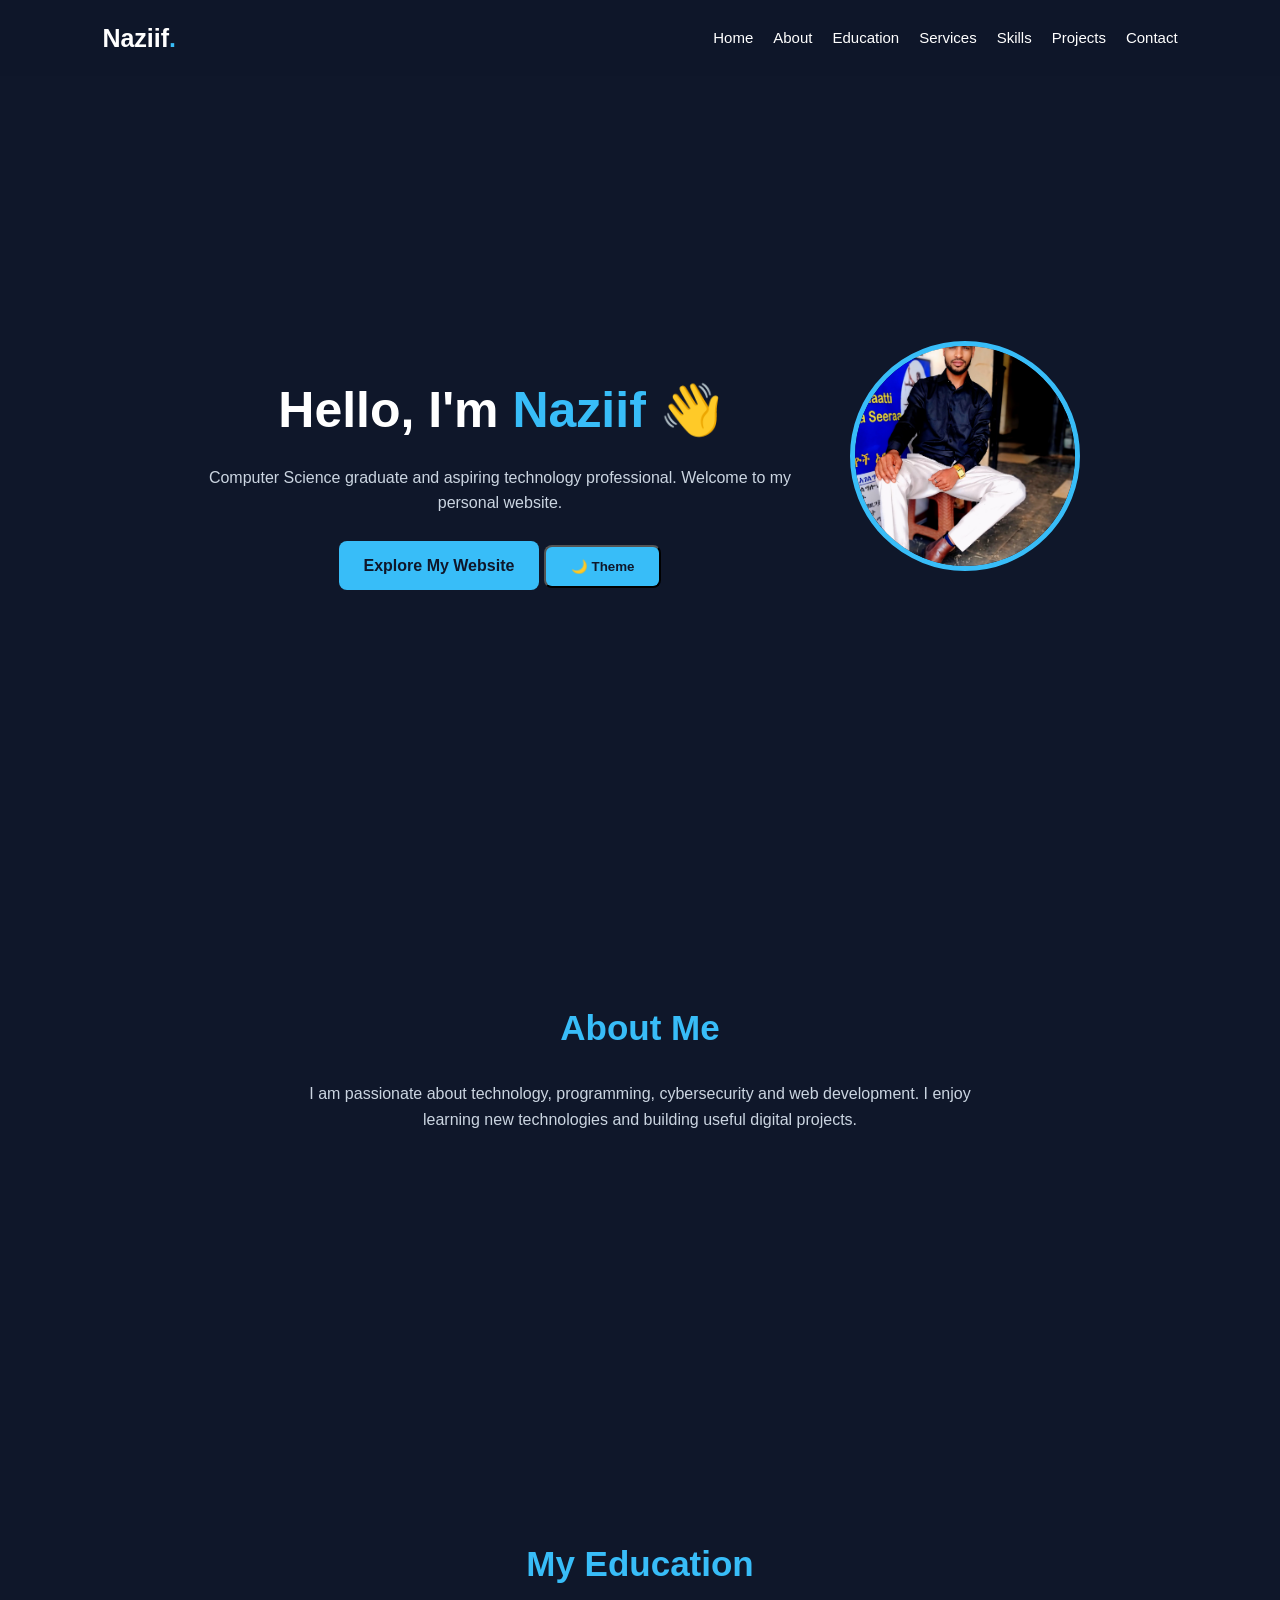
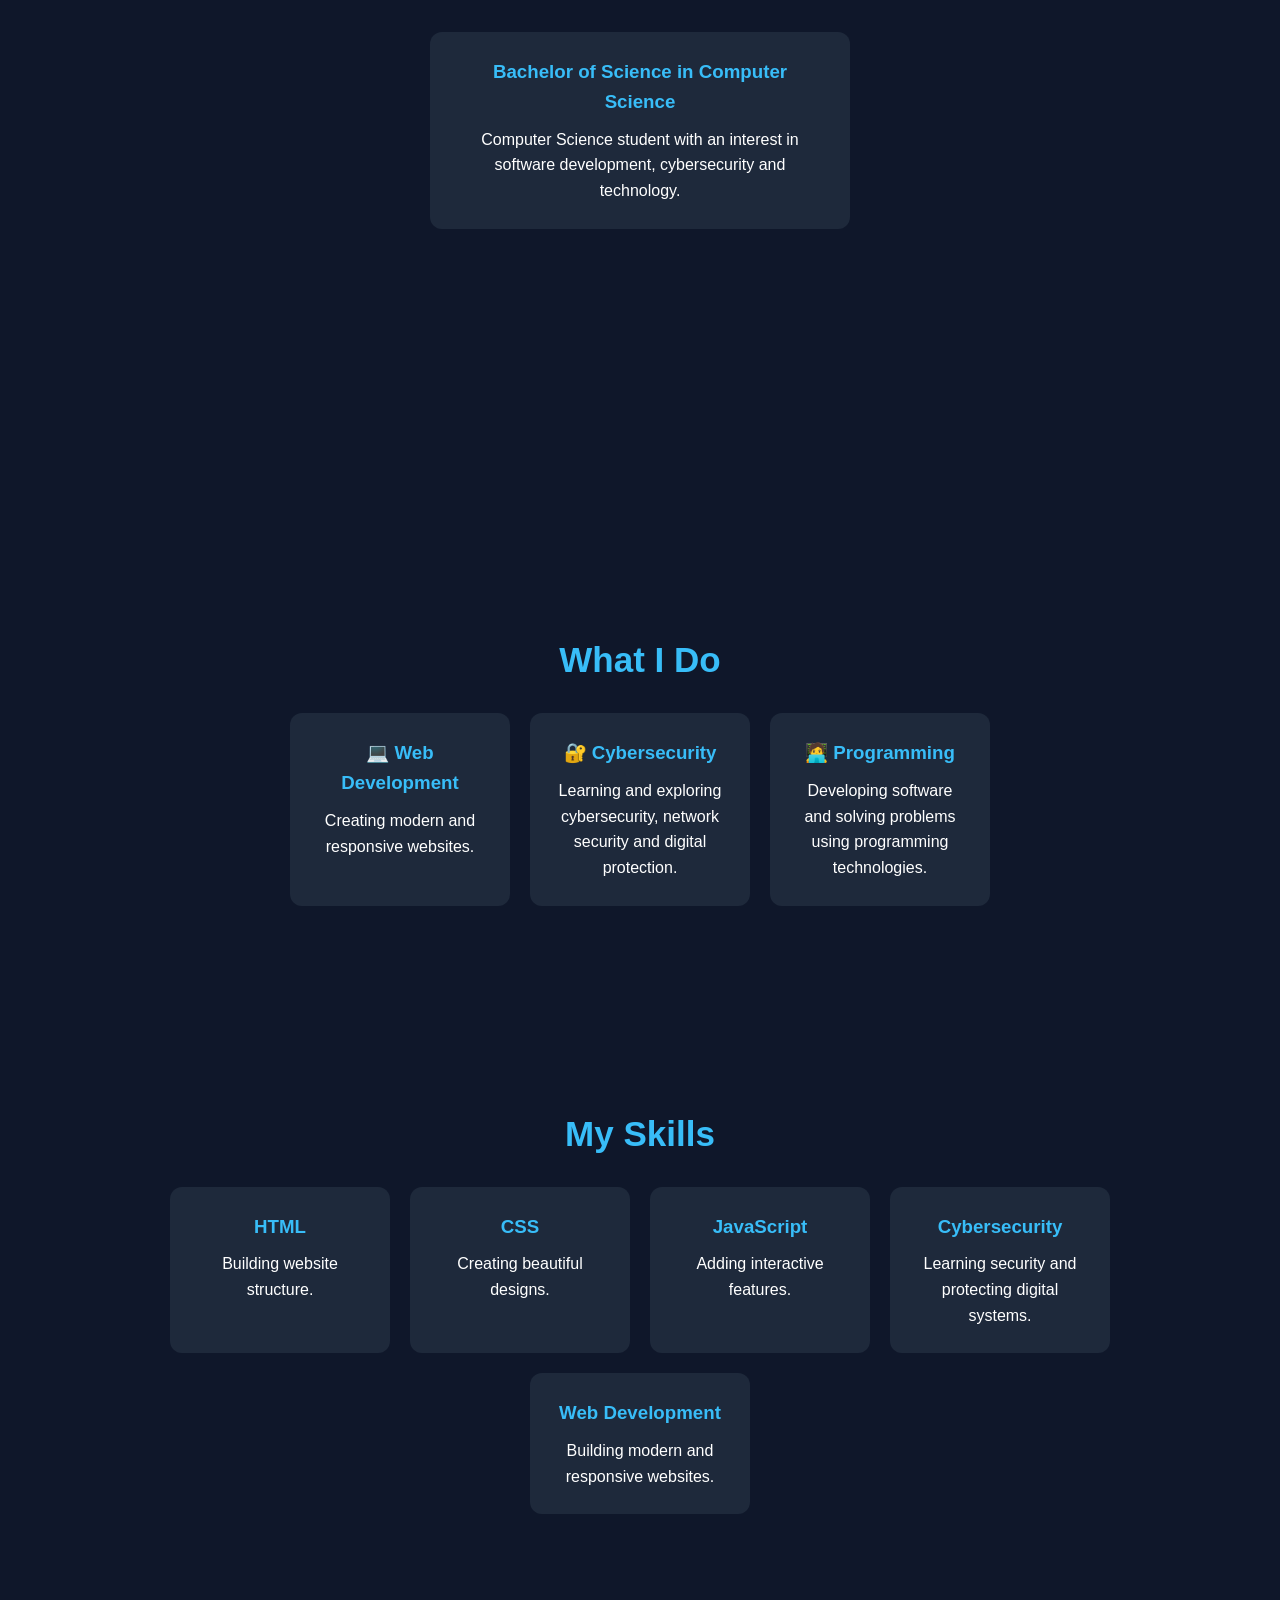
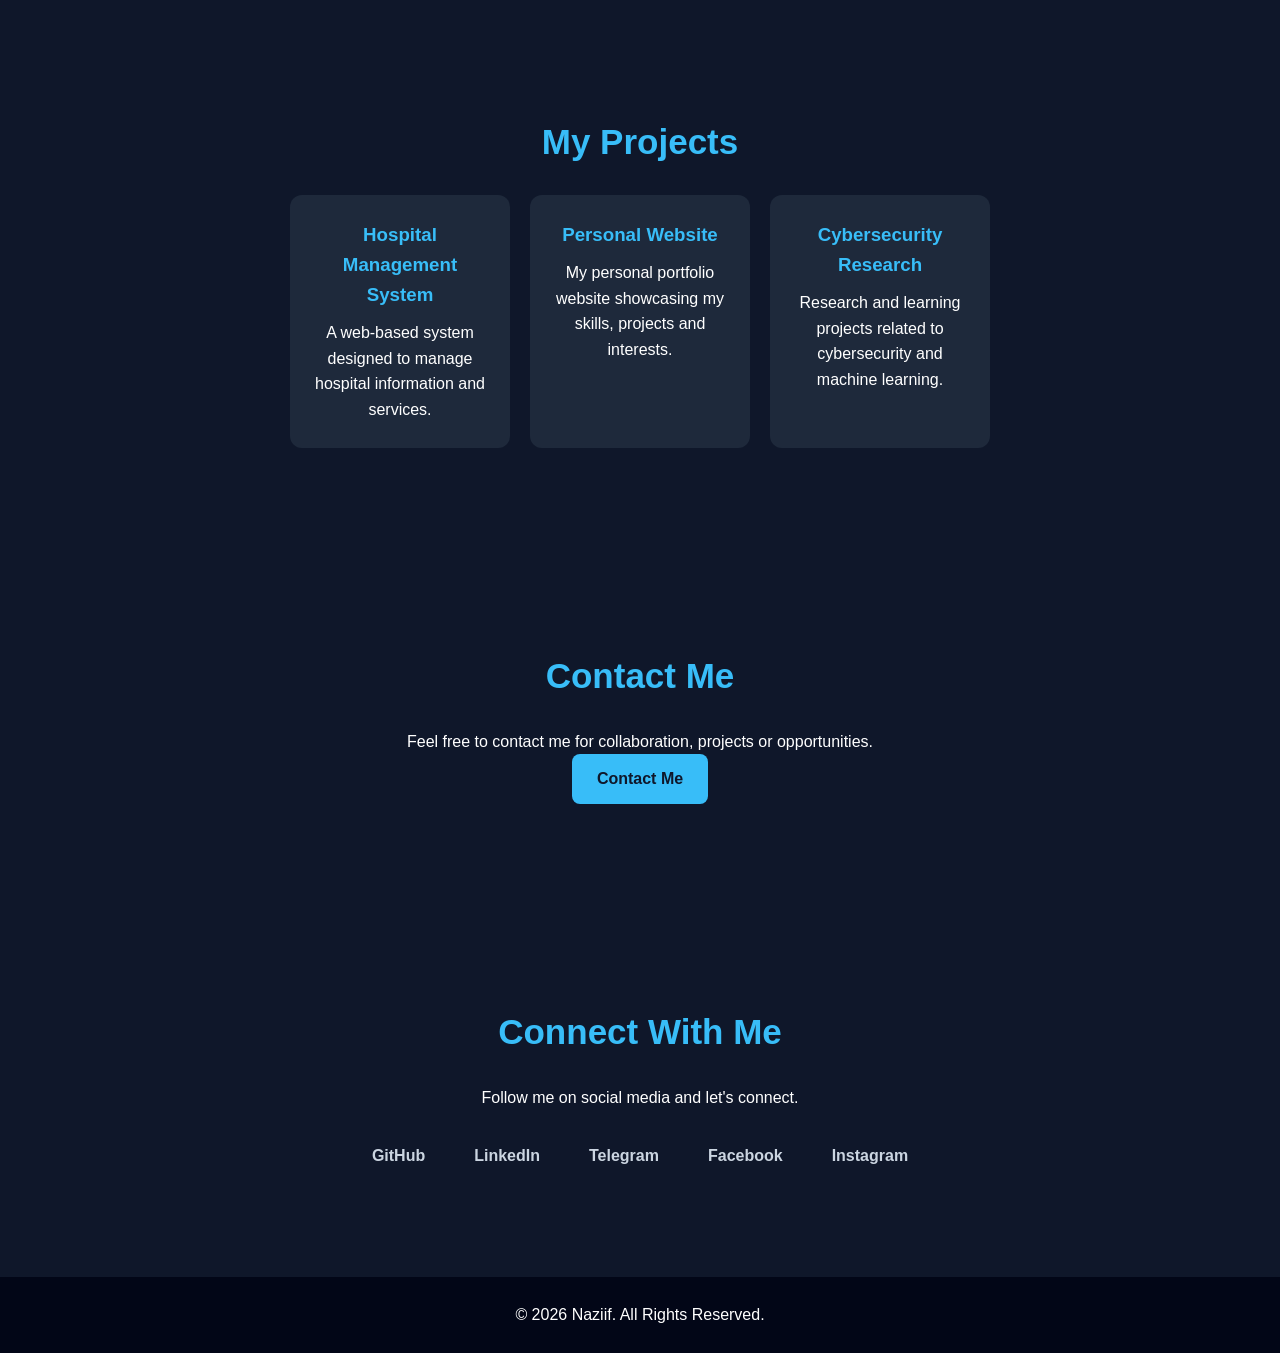
<file: index.html>
<!DOCTYPE html>
<html lang="en">

<head>

    <meta charset="UTF-8">
    <meta name="viewport" content="width=device-width, initial-scale=1.0">

    <title>Naziif | Personal Website</title>

    <meta name="description" content="Naziif Naasir — Personal Website showcasing Computer Science, Networking, Cybersecurity, and modern technology.">

    <link rel="stylesheet" href="style.css">

    <meta name="google-site-verification" content="wVxN_KQq_YKNiOnI2u5lJ2p0Xu9qIlch64OShkVvd4I">

</head>

<body>

<header>
    <div class="logo">Naziif<span>.</span></div>

    <nav>
        <a href="#home">Home</a>
        <a href="#about">About</a>
        <a href="#education">Education</a>
        <a href="#services">Services</a>
        <a href="#skills">Skills</a>
        <a href="#projects">Projects</a>
        <a href="#contact">Contact</a>
    </nav>
</header>

<!-- HOME -->
<section class="hero" id="home">

    <div class="hero-text">

        <h1>Hello, I'm <span>Naziif</span> 👋</h1>

        <p>
            Computer Science graduate and aspiring technology professional.
            Welcome to my personal website.
        </p>

        <a href="#about" class="btn">Explore My Website</a>

        <button class="btn" onclick="toggleTheme()">
            🌙 Theme
        </button> 

    </div>

    <div>
        <img src="images/profile.jpg"
             alt="Naziif Profile"
             class="profile">
    </div>

</section>


<!-- ABOUT -->
<section id="about">

    <h2>About Me</h2>

    <p class="about-text">
        I am passionate about technology, programming,
        cybersecurity and web development.
        I enjoy learning new technologies and building
        useful digital projects.
    </p>

</section>


<!-- EDUCATION -->
<section id="education">

    <h2>My Education</h2>

    <div class="card">
        <h3>Bachelor of Science in Computer Science</h3>

        <p>
            Computer Science student with an interest in
            software development, cybersecurity and technology.
        </p>
    </div>

</section>


<!-- SERVICES -->
<section id="services">

    <h2>What I Do</h2>

    <div class="skills-container">

        <div class="card">
            <h3>💻 Web Development</h3>
            <p>
                Creating modern and responsive websites.
            </p>
        </div>

        <div class="card">
            <h3>🔐 Cybersecurity</h3>
            <p>
                Learning and exploring cybersecurity,
                network security and digital protection.
            </p>
        </div>

        <div class="card">
            <h3>🧑‍💻 Programming</h3>
            <p>
                Developing software and solving problems
                using programming technologies.
            </p>
        </div>

    </div>

</section>


<!-- SKILLS -->
<section id="skills">

    <h2>My Skills</h2>

    <div class="skills-container">

        <div class="card">
            <h3>HTML</h3>
            <p>Building website structure.</p>
        </div>

        <div class="card">
            <h3>CSS</h3>
            <p>Creating beautiful designs.</p>
        </div>

        <div class="card">
            <h3>JavaScript</h3>
            <p>Adding interactive features.</p>
        </div>

        <div class="card">
            <h3>Cybersecurity</h3>
            <p>
                Learning security and protecting
                digital systems.
            </p>
        </div>

        <div class="card">
            <h3>Web Development</h3>
            <p>
                Building modern and responsive websites.
            </p>
        </div>

    </div>

</section>


<!-- PROJECTS -->
<section id="projects">

    <h2>My Projects</h2>

    <div class="projects-container">

        <div class="card">
            <h3>Hospital Management System</h3>
            <p>
                A web-based system designed to manage
                hospital information and services.
            </p>
        </div>

        <div class="card">
            <h3>Personal Website</h3>
            <p>
                My personal portfolio website showcasing
                my skills, projects and interests.
            </p>
        </div>

        <div class="card">
            <h3>Cybersecurity Research</h3>
            <p>
                Research and learning projects related
                to cybersecurity and machine learning.
            </p>
        </div>

    </div>

</section>


<!-- CONTACT -->
<section id="contact">

    <h2>Contact Me</h2>

    <p>
        Feel free to contact me for collaboration,
        projects or opportunities.
    </p>

    <a href="mailto:Naziifnaasir37@gmail.com" class="btn">
        Contact Me
    </a>

</section>


<!-- SOCIAL -->
<section id="social">

    <h2>Connect With Me</h2>

    <p>
        Follow me on social media and let's connect.
    </p>

    <div class="social-links">

        <a href="https://github.com/" target="_blank">
            GitHub
        </a>

        <a href="https://www.linkedin.com/" target="_blank">
            LinkedIn
        </a>

        <a href="https://t.me/Imaltuuukoo" target="_blank">
            Telegram
        </a>

        <a href="https://www.facebook.com/profile.php?id=100022457821876" target="_blank">
            Facebook
        </a>

        <a href="https://www.instagram.com/nafi48120?stkn=Nmw4eno4aXNsMHpz" target="_blank">
            Instagram
        </a>

    </div>

</section>


<!-- FOOTER -->
<footer>
    <p>© 2026 Naziif. All Rights Reserved.</p>
</footer>


<script src="script.js"></script>

</body>
</html>
</file>
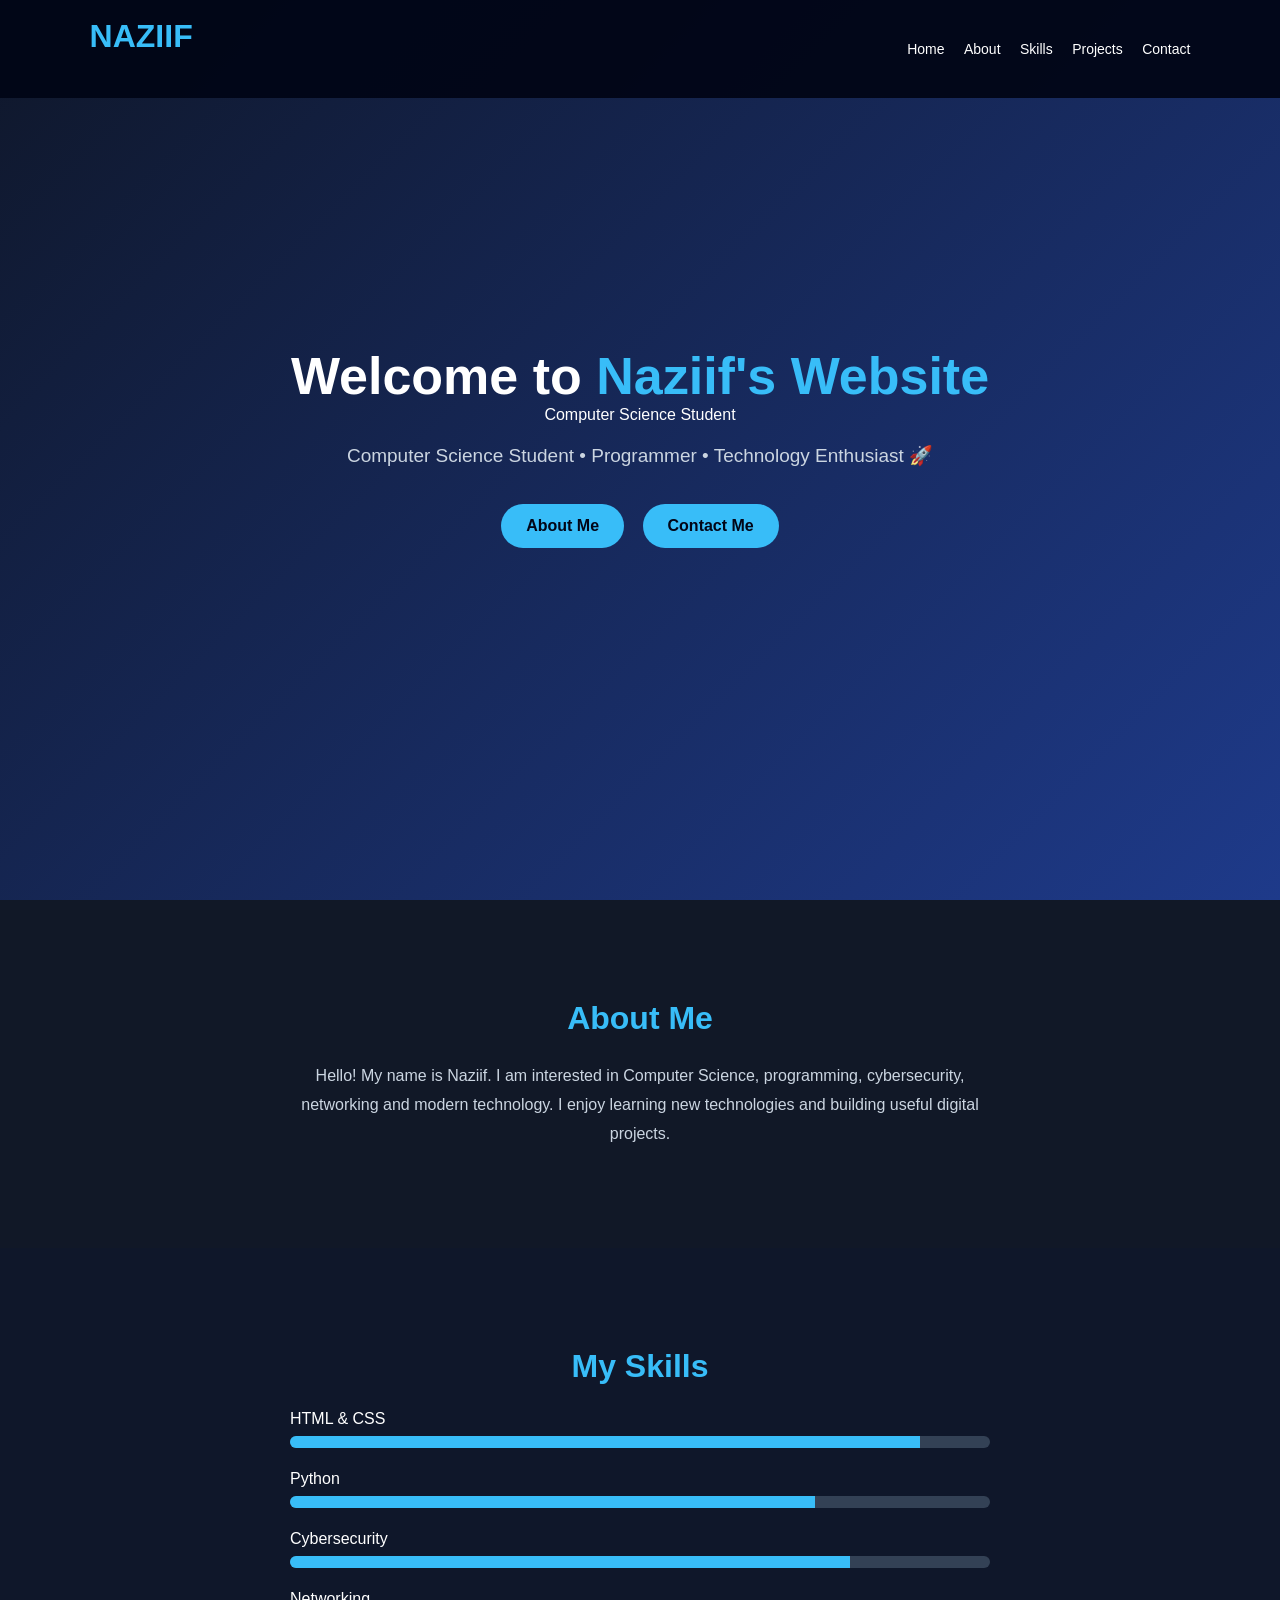
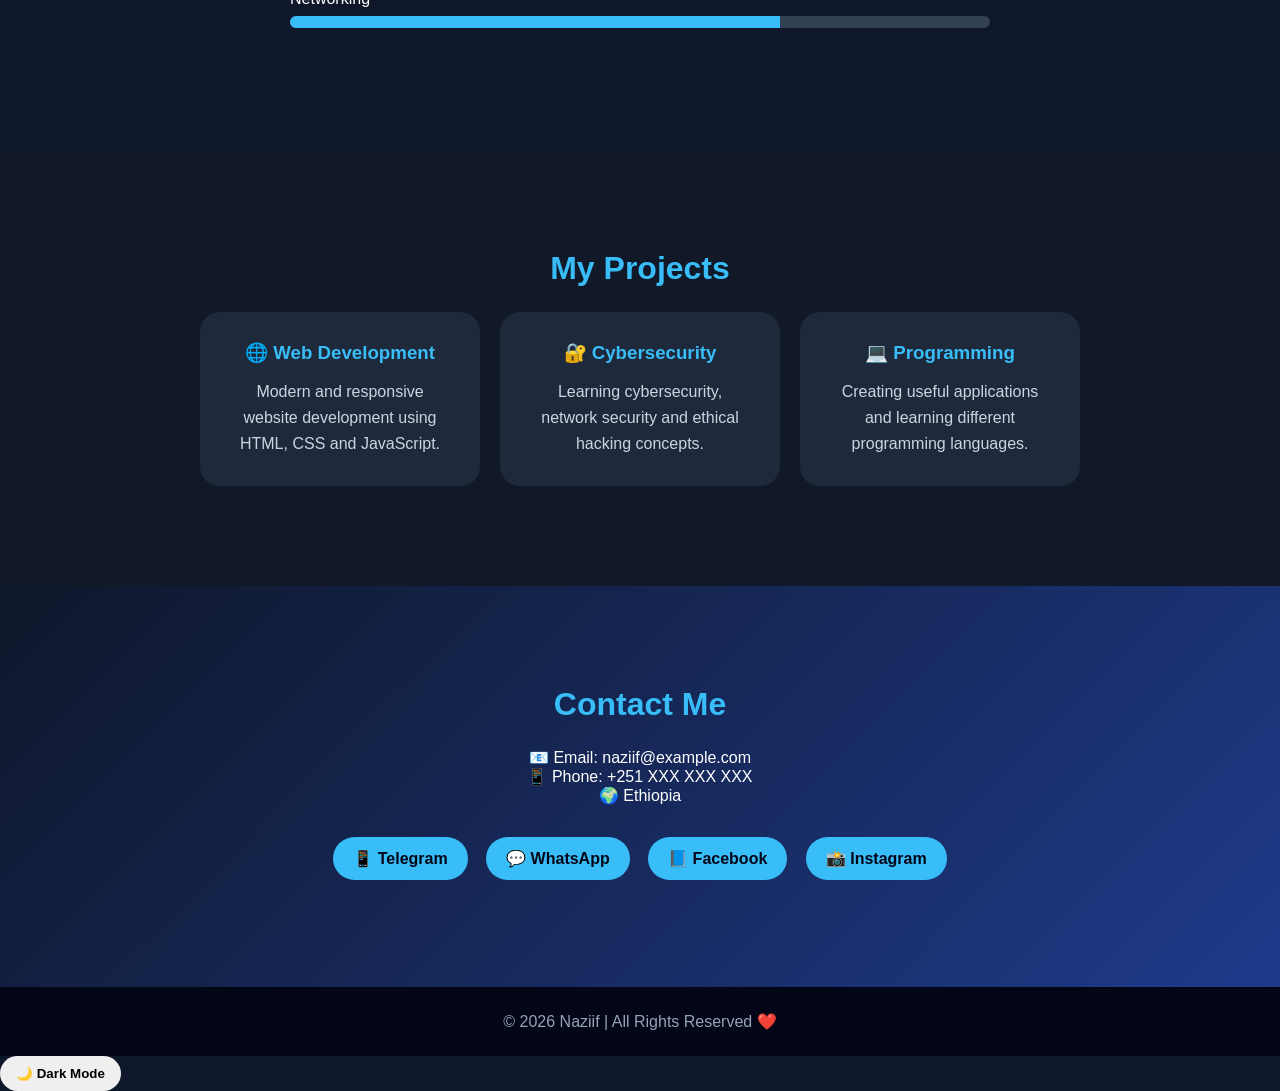
<file: index-backup.html>
<!DOCTYPE html>
<html lang="en">

<head>
    <meta charset="UTF-8">
    <meta name="viewport" content="width=device-width, initial-scale=1.0">

    <title>Naziif | Personal Website</title>

    <style>

        * {
            margin: 0;
            padding: 0;
            box-sizing: border-box;
            scroll-behavior: smooth;
        }

        body {
            font-family: Arial, sans-serif;
            background: #0f172a;
            color: white;
        }

        nav {
            position: fixed;
            top: 0;
            width: 100%;
            padding: 18px 7%;
            background: rgba(2, 6, 23, 0.95);
            display: flex;
            justify-content: space-between;
            align-items: center;
            z-index: 1000;
        }

        nav h2 {
            color: #38bdf8;
        }

        nav a {
            color: white;
            text-decoration: none;
            margin-left: 15px;
            font-size: 14px;
        }

        nav a:hover {
            color: #38bdf8;
        }

        section {
            padding: 100px 8%;
            text-align: center;
        }

        .hero {
            min-height: 100vh;
            display: flex;
            justify-content: center;
            align-items: center;
            background: linear-gradient(135deg, #0f172a, #1e3a8a);
        }

        .hero h1 {
            font-size: 52px;
            animation: down 1.5s ease;
        }

        .hero h1 span {
            color: #38bdf8;
        }

        .hero p {
            margin: 20px 0 30px;
            color: #cbd5e1;
            font-size: 19px;
        }

        .btn {
            display: inline-block;
            padding: 13px 25px;
            margin: 7px;
            border-radius: 30px;
            background: #38bdf8;
            color: #020617;
            text-decoration: none;
            font-weight: bold;
            transition: 0.3s;
        }

        .btn:hover {
            transform: translateY(-5px);
        }

        h2 {
            color: #38bdf8;
            font-size: 32px;
            margin-bottom: 25px;
        }

        .about {
            background: #111827;
        }

        .about p {
            max-width: 700px;
            margin: auto;
            line-height: 1.8;
            color: #cbd5e1;
        }

        .skills {
            background: #0f172a;
        }

        .skill-box {
            max-width: 700px;
            margin: auto;
        }

        .skill {
            text-align: left;
            margin: 22px 0;
        }

        .bar {
            height: 12px;
            background: #334155;
            border-radius: 20px;
            overflow: hidden;
            margin-top: 8px;
        }

        .bar span {
            display: block;
            height: 100%;
            background: #38bdf8;
        }

        .html {
            width: 90%;
        }

        .python {
            width: 75%;
        }

        .cyber {
            width: 80%;
        }

        .network {
            width: 70%;
        }

        .projects {
            background: #111827;
        }

        .project-box {
            display: flex;
            justify-content: center;
            flex-wrap: wrap;
            gap: 20px;
        }

        .project {
            width: 280px;
            padding: 30px;
            background: #1e293b;
            border-radius: 20px;
            transition: 0.3s;
        }

        .project:hover {
            transform: translateY(-10px);
        }

        .project h3 {
            color: #38bdf8;
            margin-bottom: 15px;
        }

        .project p {
            color: #cbd5e1;
            line-height: 1.6;
        }

        .contact {
            background: linear-gradient(135deg, #0f172a, #1e3a8a);
        }

        .social {
            margin-top: 25px;
        }

        .social a {
            display: inline-block;
            margin: 7px;
            padding: 12px 20px;
            border-radius: 25px;
            background: #38bdf8;
            color: #020617;
            text-decoration: none;
            font-weight: bold;
            transition: 0.3s;
        }

        .social a:hover {
            transform: translateY(-5px);
            background: white;
        }

        footer {
            padding: 25px;
            text-align: center;
            background: #020617;
            color: #94a3b8;
        }

        @keyframes down {
            from {
                opacity: 0;
                transform: translateY(-50px);
            }

            to {
                opacity: 1;
                transform: translateY(0);
            }
        }

        @media (max-width: 600px) {

            nav {
                padding: 15px 10px;
            }

            nav h2 {
                font-size: 18px;
            }

            nav a {
                margin-left: 5px;
                font-size: 11px;
            }

            .hero h1 {
                font-size: 35px;
            }

            .hero p {
                font-size: 16px;
            }

            section {
                padding: 90px 20px;
            }
        }body.light {
    background: #f8fafc;
    color: #0f172a;
}

body.light nav {
    background: rgba(255, 255, 255, 0.95);
}

body.light nav a {
    color: #0f172a;
}

body.light .hero {
    background: linear-gradient(135deg, #e0f2fe, #bfdbfe);
}

body.light .about,
body.light .projects {
    background: #e2e8f0;
}

body.light .about p,
body.light .project p {
    color: #334155;
}

body.light .project {
    background: white;
}

body.light footer {
    background: #cbd5e1;
    color: #0f172a;
}

#themeBtn {
    border: none;
    cursor: pointer;
    padding: 10px 16px;
    border-radius: 20px;
    font-weight: bold;
}

  .menu-btn {
    display: none;
    background: #38bdf8;
    border: none;
    padding: 8px 12px;
    border-radius: 8px;
    font-size: 20px;
    cursor: pointer;
}

@media (max-width: 600px) {

    .menu-btn {
        display: block;
    }

    nav div {
        display: none;
        position: absolute;
        top: 65px;
        right: 10px;
        background: #020617;
        padding: 20px;
        border-radius: 15px;
    }

    nav div.show {
        display: flex;
        flex-direction: column;
    }

    nav div a {
        margin: 10px;
    }
} </style>
</head>


<body>

    <nav>

        <h2>NAZIIF</h2>

        <div>
           <button class="menu-btn" onclick="toggleMenu()">☰</button> <a href="#home">Home</a>
            <a href="#about">About</a>
            <a href="#skills">Skills</a>
            <a href="#projects">Projects</a>
            <a href="#contact">Contact</a>
        </div>

    </nav>


    <section class="hero" id="home">

        <div>

            <h1>
                Welcome to
                <span>Naziif's Website</span>
            </h1>
<div id="typing"></div>
            <p>
                Computer Science Student • Programmer • Technology Enthusiast 🚀
            </p>

            <a href="#about" class="btn">
                About Me
            </a>

            <a href="#contact" class="btn">
                Contact Me
            </a>

        </div>

    </section>


    <section class="about" id="about">

        <h2>About Me</h2>

        <p>
            Hello! My name is Naziif.

            I am interested in Computer Science,
            programming, cybersecurity, networking
            and modern technology.

            I enjoy learning new technologies and
            building useful digital projects.
        </p>

    </section>


    <section class="skills" id="skills">

        <h2>My Skills</h2>

        <div class="skill-box">

            <div class="skill">
                HTML & CSS
                <div class="bar">
                    <span class="html"></span>
                </div>
            </div>

            <div class="skill">
                Python
                <div class="bar">
                    <span class="python"></span>
                </div>
            </div>

            <div class="skill">
                Cybersecurity
                <div class="bar">
                    <span class="cyber"></span>
                </div>
            </div>

            <div class="skill">
                Networking
                <div class="bar">
                    <span class="network"></span>
                </div>
            </div>

        </div>

    </section>


    <section class="projects" id="projects">

        <h2>My Projects</h2>

        <div class="project-box">

            <div class="project">

                <h3>🌐 Web Development</h3>

                <p>
                    Modern and responsive website development
                    using HTML, CSS and JavaScript.
                </p>

            </div>

            <div class="project">

                <h3>🔐 Cybersecurity</h3>

                <p>
                    Learning cybersecurity, network security
                    and ethical hacking concepts.
                </p>

            </div>

            <div class="project">

                <h3>💻 Programming</h3>

                <p>
                    Creating useful applications and
                    learning different programming languages.
                </p>

            </div>

        </div>

    </section>


    <section class="contact" id="contact">

        <h2>Contact Me</h2>

        <p>📧 Email: naziif@example.com</p>

        <p>📱 Phone: +251 XXX XXX XXX</p>

        <p>🌍 Ethiopia</p>


        <div class="social">

            <a href="https://t.me/YOUR_USERNAME" target="_blank">
                📱 Telegram
            </a>

            <a href="https://wa.me/251XXXXXXXXX" target="_blank">
                💬 WhatsApp
            </a>

            <a href="https://facebook.com/YOUR_USERNAME" target="_blank">
                📘 Facebook
            </a>

            <a href="https://instagram.com/YOUR_USERNAME" target="_blank">
                📸 Instagram
            </a>

        </div>

    </section>


    <footer>

        © 2026 Naziif | All Rights Reserved ❤️

    </footer>

<button id="themeBtn" onclick="toggleTheme()">🌙 Dark Mode</button>

<script>
function toggleTheme() {
    document.body.classList.toggle("light");

    const button = document.getElementById("themeBtn");

    if (document.body.classList.contains("light")) {
        button.innerHTML = "🌙 Dark Mode";
    } else {
        button.innerHTML = "☀️ Light Mode";
    }
}
</script><script>
const text = "Computer Science Student • Programmer • Technology Enthusiast 🚀";
let i = 0;

function typingEffect() {
    if (i < text.length) {
        document.getElementById("typing").innerHTML += text.charAt(i);
        i++;
        setTimeout(typingEffect, 60);
    }
}

typingEffect();
</script><script>
function toggleMenu() {
    document.querySelector("nav div").classList.toggle("show");
}
</script>
</body>

</html>
</file>
<file: style.css>
* {
    margin: 0;
    padding: 0;
    box-sizing: border-box;
    scroll-behavior: smooth;
    font-family: Arial, sans-serif;
}

body {
    background: #0f172a;
    color: white;
    line-height: 1.6;
}

/* HEADER */
header {
    position: fixed;
    top: 0;
    left: 0;
    width: 100%;
    padding: 18px 8%;
    background: rgba(15, 23, 42, 0.95);
    display: flex;
    justify-content: space-between;
    align-items: center;
    z-index: 1000;
}

.logo {
    font-size: 25px;
    font-weight: bold;
}

.logo span {
    color: #38bdf8;
}

nav {
    display: flex;
    align-items: center;
    gap: 20px;
}

nav a {
    color: white;
    text-decoration: none;
    font-size: 15px;
    white-space: nowrap;
}

nav a:hover {
    color: #38bdf8;
}

/* HERO */
.hero {
    min-height: 100vh;
    padding: 120px 8% 60px;
    display: flex;
    justify-content: center;
    align-items: center;
    gap: 50px;
}

.hero-text {
    max-width: 600px;
}

.hero h1 {
    font-size: 50px;
    margin-bottom: 15px;
}

.hero h1 span {
    color: #38bdf8;
}

.hero p {
    color: #cbd5e1;
    margin-bottom: 25px;
}

.btn {
    display: inline-block;
    padding: 12px 25px;
    background: #38bdf8;
    color: #0f172a;
    text-decoration: none;
    border-radius: 8px;
    font-weight: bold;
    transition: 0.3s;
}

.btn:hover {
    transform: scale(1.05);
}

/* PROFILE IMAGE */
.profile {
    width: 230px;
    height: 230px;
    border-radius: 50%;
    object-fit: cover;
    border: 5px solid #38bdf8;
    position: relative;
    top: -20px;
}

.profile-img {
    position: relative;
    top: -20px;
}

/* SECTIONS */
section {
    padding: 100px 8%;
    text-align: center;
    scroll-margin-top: 80px;
}

section h2 {
    font-size: 35px;
    margin-bottom: 25px;
    color: #38bdf8;
}

.about-text {
    max-width: 700px;
    margin: auto;
    color: #cbd5e1;
}

/* EDUCATION */
#education {
    min-height: 100vh;
    display: flex;
    flex-direction: column;
    justify-content: center;
    align-items: center;
}

#education h2 {
    margin-bottom: 40px;
}

#education .card {
    max-width: 420px;
    width: 100%;
}

/* SKILLS & PROJECTS */
.skills-container,
.projects-container {
    display: flex;
    justify-content: center;
    flex-wrap: wrap;
    gap: 20px;
}

.card {
    background: #1e293b;
    padding: 25px;
    width: 220px;
    border-radius: 12px;
    transition: 0.3s;
}

.card:hover {
    transform: translateY(-8px);
}

.card h3 {
    margin-bottom: 10px;
    color: #38bdf8;
}

/* CONTACT */
.contact p {
    margin: 10px;
}

.social a {
    display: inline-block;
    margin: 10px;
    color: #38bdf8;
    text-decoration: none;
}

.social-links {
    display: flex;
    justify-content: center;
    align-items: center;
    gap: 25px;
    flex-wrap: wrap;
    margin-top: 25px;
}

.social-links a {
    display: flex;
    align-items: center;
    gap: 8px;
    text-decoration: none;
    color: #cbd5e1;
    background: transparent;
    padding: 8px 12px;
    border-radius: 10px;
    font-weight: bold;
    transition: 0.3s;
}

.social-links a:hover {
    color: #38bdf8;
    transform: translateY(-3px);
}

/* FOOTER */
footer {
    padding: 25px;
    text-align: center;
    background: #020617;
}

/* MOBILE */
@media (max-width: 768px) {

    header {
        padding: 15px 5%;
        flex-direction: column;
        gap: 12px;
    }

    .logo {
        font-size: 23px;
    }

    nav {
        width: 100%;
        justify-content: center;
        gap: 18px;
        flex-wrap: wrap;
    }

    nav a {
        font-size: 14px;
    }

    .hero {
        min-height: auto;
        padding: 150px 6% 80px;
        flex-direction: column;
        text-align: center;
        gap: 35px;
    }

    .hero h1 {
        font-size: 42px;
    }

    .hero p {
        font-size: 16px;
    }

    .profile {
        width: 200px;
        height: 200px;
        top: 0;
    }

    section {
        padding: 90px 6%;
    }

    section h2 {
        font-size: 34px;
    }

    #education {
        min-height: 100vh;
        padding-top: 120px;
    }

    #education .card {
        width: 100%;
        max-width: 380px;
    }

    .card {
        width: 100%;
        max-width: 350px;
    }
}

/* SMALL PHONES */
@media (max-width: 480px) {

    header {
        padding: 12px 4%;
    }

    nav {
        gap: 12px;
    }

    nav a {
        font-size: 13px;
    }

    .hero {
        padding-top: 145px;
    }

    .hero h1 {
        font-size: 36px;
    }

    .profile {
        width: 180px;
        height: 180px;
    }

    section h2 {
        font-size: 30px;
    }
}
</file>
